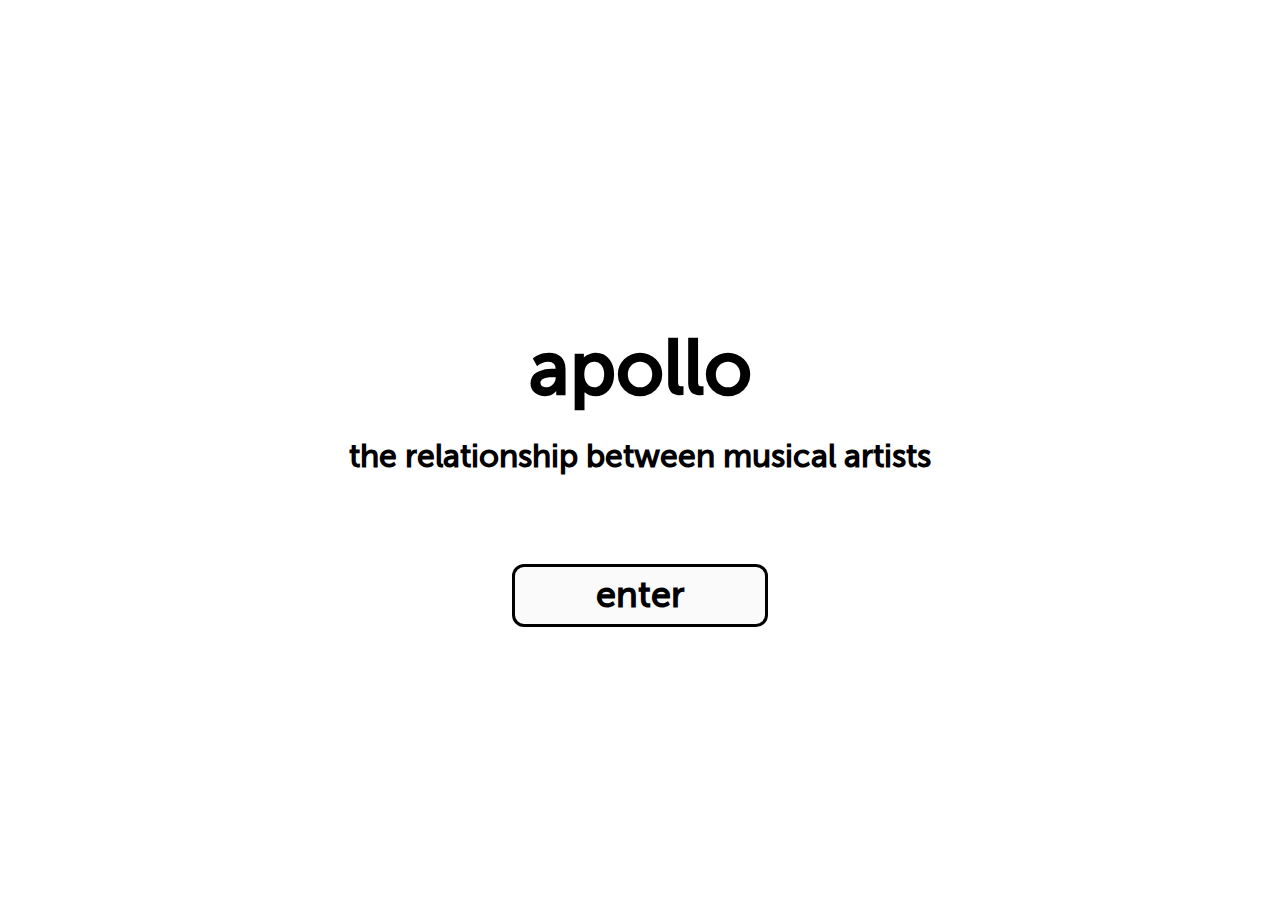
<file: index.html>
<!DOCTYPE html>
<html>
<head>
	<meta charset="utf-8">
	<link rel="stylesheet" type="text/css" href="css/style.css">
	<link rel="stylesheet" type="text/css" href="css/animate.css">
	<title>apollo</title>
	<link rel="shortcut icon" href="images/flavicon.png"/>
</head>
<body>
	<div id="titleDiv">
		<h1 id="apollo" class="text animated fadeInDown">apollo</h1>
		<h2 class="text animated fadeInUp">the relationship between musical artists</h2>
		<button type="button" id="login-button">enter</button>
	</div>
	<script>
	(function() {
		const CLIENT_ID = "e972ffbb56d34a349f458adb2e13abfc";
		const CLIENT_SECRET = "5463a3bfa76249cdac435089d7295dbe";
		const R_URI = "https://apollo-musicalartists.herokuapp.com/app.html";
		document.getElementById('login-button').addEventListener('click', function() {
			var scope = 'user-read-private user-read-email';
			var url = 'https://accounts.spotify.com/authorize';
			url += '?response_type=token';
			url += '&client_id=' + encodeURIComponent(CLIENT_ID);
			url += '&redirect_uri=' + encodeURIComponent(R_URI);
			window.location = url;
		}, false);
	})();
	</script>
</body>
</html>
</file>
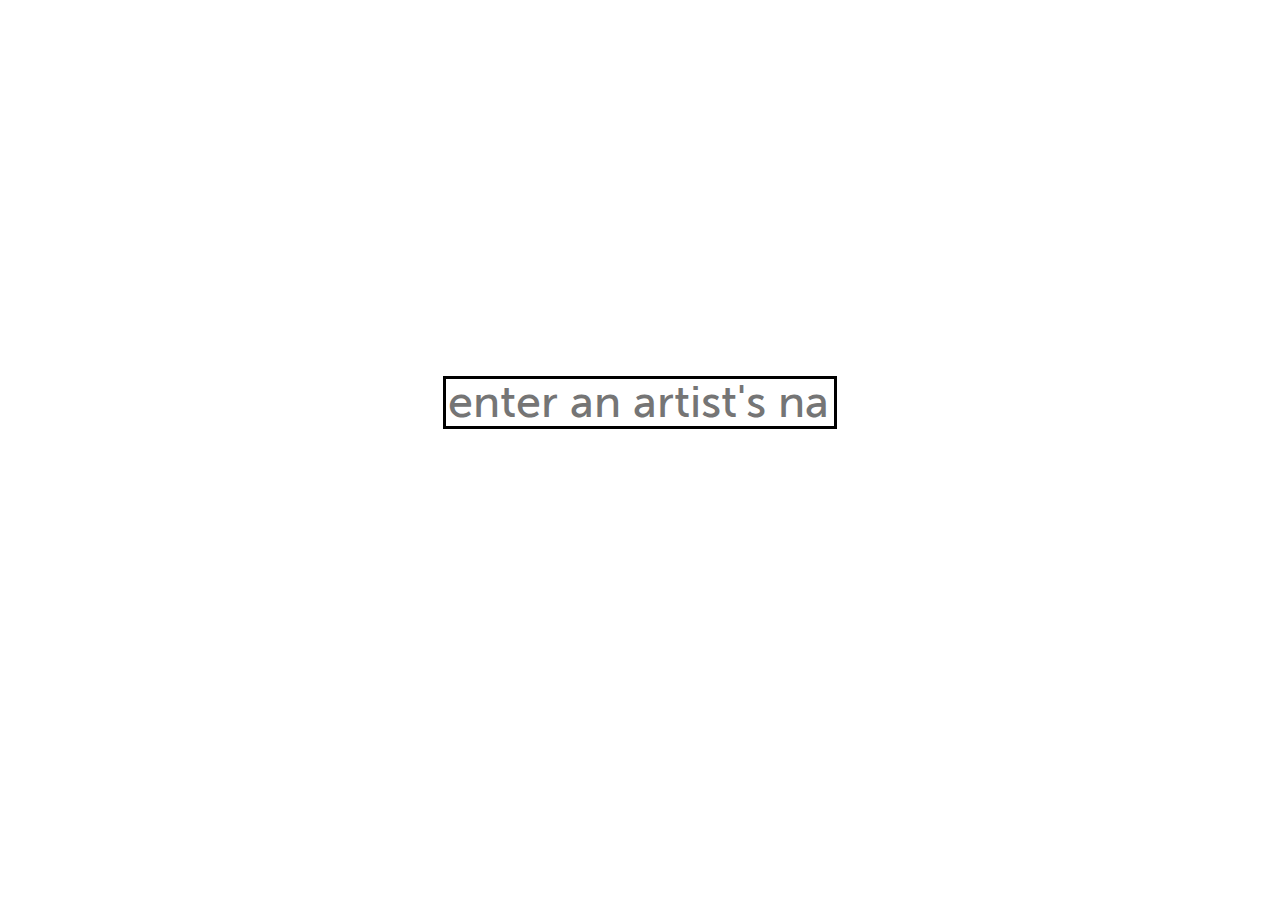
<file: app.html>
<!DOCTYPE html>
<meta charset="utf-8">
<link rel="stylesheet" type="text/css" href="css/style.css">
<link rel="stylesheet" type="text/css" href="css/animate.css">
<title>apollo</title>
<link rel="shortcut icon" href="images/flavicon.png"/>
<svg>
	<foreignobject>
		<div id="resetButtonDiv"></div>
	</foreignobject>
</svg>
<div id="searchBarDiv">
	<input class="animated fadeIn" id="searchBar" type="input" placeholder="enter an artist's name..."></input>
	<div id="mountPoint"></div>
</div>
<script src="https://ajax.googleapis.com/ajax/libs/jquery/3.3.1/jquery.min.js"></script>
<script src="https://d3js.org/d3.v4.min.js"></script>
<script>
$(document).ready(function() {

	var mountPoint = document.getElementById("mountPoint");
	let searchName;

	function buildURL(name) {
		let baseURL = "https://api.spotify.com/v1/search?";
		baseURL = baseURL + "q=" + encodeURIComponent(name) + "&";
		baseURL = baseURL + "type=artist";
		return baseURL;
	}

	async function enterRequest(name) {
		fetch(buildURL(name), {
			method: "GET",
			headers: {
				'Authorization': 'Bearer ' + access_token
			}
		})
		.then(response => response.json())
		.then(json => {
			if (json.artists.items === undefined || json.artists.items.length === 0) {
				alert("Error: artist not found!");
			}
			else {
				const obj = Object.assign({}, {id: json.artists.items[0].name, spot_id: json.artists.items[0].id});
				nodes.push(obj);
				$("#searchBarDiv").remove();
				var resetButtonDiv = document.getElementById("resetButtonDiv");
				var resetButton = document.createElement("button");
				resetButton.setAttribute("type", "button");
				resetButton.setAttribute("id", "resetButton");
				resetButton.innerHTML = "reset";
				resetButton.addEventListener("click", function() {
					location.reload();
				});
				resetButtonDiv.appendChild(resetButton);
				updateSimulation();
			}
		});
	}

	async function chooseArtist(artist) {
		searchName = artist.getAttribute("data-name");
		mountPoint.innerHTML = "";
		enterRequest(searchName);
	}

	$("#searchBar").keyup(function(e) {
		let searchInput = document.querySelector('#searchBar');
		searchName = searchInput.value;
		if (e.which === 13) {
			mountPoint.innerHTML = "";
			enterRequest(searchName);
		}
		else {
			if (searchName.length > 0) {
				fetch(buildURL(searchName), {
					method: "GET",
					headers: {
						'Authorization': 'Bearer ' + access_token
					}
				})
				.then(response => response.json())
				.then(json => {
					mountPoint.innerHTML = "";
					if (json.artists.items.length > 0) {
						let i = 0;
						while(i < 5) {
							var currentName = json.artists.items[i].name;
							mountPoint = document.getElementById("mountPoint");
							var songDiv = document.createElement("li");
							songDiv.setAttribute("data-name", currentName);
							songDiv.setAttribute("class", "dropElement");
							songDiv.innerHTML = currentName;
							songDiv.addEventListener("click", function() {
								chooseArtist(this);
							});
							mountPoint.appendChild(songDiv);
							i++;
						};
					}
				});
			}
			else {
				mountPoint.innerHTML = "";
			}
		}
	});

function getHashParams() {
	var hashParams = {};
	var e, r = /([^&;=]+)=?([^&;]*)/g,
	q = window.location.hash.substring(1);
	while ( e = r.exec(q)) {
		hashParams[e[1]] = decodeURIComponent(e[2]);
	}
	return hashParams;
}

var params = getHashParams();
var access_token = params.access_token;
const CLIENT_ID = "e972ffbb56d34a349f458adb2e13abfc";
const CLIENT_SECRET = "5463a3bfa76249cdac435089d7295dbe";

var nodes = [];
var links = [];

var width = window.innerWidth
var height = window.innerHeight

var svg = d3.select('svg')
.attr('width', width)
.attr('height', height)

var linkElements, nodeElements, textElements
var linkGroup = svg.append('g').attr('class', 'links')
var nodeGroup = svg.append('g').attr('class', 'nodes')
var textGroup = svg.append('g').attr('class', 'texts')

var linkForce = d3
.forceLink()
.id(function(link) {return link.id})
.strength(function(link) {return link.strength})

var simulation = d3
.forceSimulation()
.force('link', linkForce)
.force('charge', d3.forceManyBody().strength(-120))
.force('center', d3.forceCenter(width/2, height/2))

var dragDrop = d3.drag().on('start', function(node) {
	if (!d3.event.active) simulation.alphaTarget(0.3).restart();
	node.fx = node.x
	node.fy = node.y
}).on('drag', function(node) {
	node.fx = d3.event.x
	node.fy = d3.event.y
}).on('end', function(node) {
	if (!d3.event.active) {
		simulation.alphaTarget(0);
	}
	node.fx = null
	node.fy = null
})

var zoom_handler = d3.zoom().on("zoom", function() {
	linkGroup.attr("transform", d3.event.transform);
	nodeGroup.attr("transform", d3.event.transform);
	textGroup.attr("transform", d3.event.transform);
});
zoom_handler(svg);

function updateGraph() {
	linkElements = linkGroup.selectAll('line')
	.data(links, function (link) {
		return link.target.id+link.source.id
	})
	linkElements.exit().remove()
	var linkEnter = linkElements
	.enter().append('line')
	.attr('stroke-width', 1)
	.attr('stroke', 'rgba(50, 50, 50, 0.2)')
	linkElements = linkEnter.merge(linkElements)

	nodeElements = nodeGroup.selectAll('circle')
	.data(nodes, function (node) {return node.id})
	nodeElements.exit().remove()
	var nodeEnter = nodeElements
	.enter().append('circle')
	.attr("r", 10)
	.attr("fill", "#ff8491")
	.attr("class", d => "node " + d.id)
	.attr("id", d => d.spot_id)
	.call(dragDrop)
	nodeElements = nodeEnter.merge(nodeElements)

	textElements = textGroup.selectAll('text')
	.data(nodes, function (node) {return node.id})
	textElements.exit().remove()
	var textEnter = textElements
	.enter().append('text')
	.text(function (node) {return node.id})
	.attr('font-size', 14)
	.attr("font-family", 'MuseoSans_500')
	.attr('dx', 15)
	.attr('dy', 4)
	textElements = textEnter.merge(textElements)
}

function updateSimulation() {
	updateGraph()
	simulation.nodes(nodes).on('tick', () => {
		nodeElements
		.attr('cx', function (node) {return node.x})
		.attr('cy', function (node) {return node.y})
		textElements
		.attr('x', function (node) {return node.x})
		.attr('y', function (node) {return node.y})
		linkElements
		.attr('x1', function (link) {return link.source.x})
		.attr('y1', function (link) {return link.source.y})
		.attr('x2', function (link) {return link.target.x})
		.attr('y2', function (link) {return link.target.y})
	})
	simulation.force("link").links(links)
	simulation.alphaTarget(0.7).restart()
}
updateSimulation();

$(document).on('click', '.node', function() {
	$(this).attr('fill', '#1FBED6');
	var id = $(this).attr('id');
	var name = $(this).attr('class').substr($(this).attr('class').indexOf(" ")+1);
		fetch(`https://api.spotify.com/v1/artists/${id}/related-artists`, {
			method: "GET",
			headers: {
				'Authorization': 'Bearer ' + access_token
			}
		})
		.then(response => response.json())
		.then(json => {
			const names = json.artists.map(d => d.name);
			const ids = json.artists.map(d => d.id);
			for (let i = 0; i < 4; i++) {
				const obj = Object.assign({}, {id: names[i], spot_id: ids[i]});
				var flag = false;
				for (let i = 0; i < nodes.length; i++) {
					if (obj.id === nodes[i].id) {
						const newLink = Object.assign({}, {source: name, target: obj.id, strength: 0.05});
						const reverseLink = Object.assign({}, {source: obj.id, target: name, strength: 0.05});
						var exists = false;
						for (let i = 0; i < links.length; i++) {
							if ((links[i].source.id === newLink.source) && (links[i].target.id === newLink.target)) {
								exists = true;
							}
							if ((links[i].source.id === reverseLink.source) && (links[i].target.id === reverseLink.target)) {
								exists = true;
							}
						}
						if (!exists) {
							links.push(newLink);
						}
						flag = true;
					}
				}
				if (flag) {
					continue;
				}
				const link = Object.assign({}, {source: name, target: obj.id, strength: 0.05});
				links.push(link);
				nodes.push(obj);
			}
			updateSimulation();
		});
	});
});
</script>
</file>
<file: css/style.css>
/* app.html styling */
.node:hover {
	cursor: pointer;
}

#searchBarDiv {
	width: 100vw; 
	height: 100vh; 
	position: fixed; 
	background-color: white; 
	top: 0; 
	left: 0; 
	right: 0; 
	left: 0;
	display: flex;
	justify-content: center; 
	align-items: center; 
	flex-direction: column;
}

#searchBar {
	width: 30vw;
	height: 5vh;
	border: solid;
	border-width: 0.35vh;
	font-size: 5vh;
	font-family: 'MuseoSans_500', arial;
}

#searchBar:focus {
	outline: 0;
}

#searchBar:focus::-webkit-input-placeholder {
  opacity: 0;
}

#mountPoint {
	width: 30vw;
	height: 10vh;
	border: solid;
	border-color: white;
}

.dropElement {
	list-style-type: none; 
	font-family: 'MuseoSans_500', arial;
	font-size: 5vh;
}

li {
	border: solid;
	border-width: thin;
	border-bottom: none;
}

li:last-child {
	border: solid;
	border-width: thin;
}

li:hover {
	background-color: #ff8491;
	cursor: pointer;
}

#resetButton {
	width: 8vw;
	height: 5vh;
	border-radius: 12px;
	font-family: 'MuseoSans_500', arial;
	font-size: 4vh;
	border: solid;
	border-width: 0.35vh;
}

#resetButton:hover {
	cursor: pointer;
	background-color: #ff8491;
}

#resetButton:focus {
	outline: 0;
}

/* index.html styling */
@font-face {
    font-family: 'MuseoSans_500';
    src: url('../fonts/MuseoSans_500-webfont.woff2') format('woff2'),
         url('../fonts/MuseoSans_500-webfont.woff') format('woff');
    font-weight: normal;
    font-style: normal;
}

#login-button {
	height: 7vh;
	width: 20vw;
	font-family: 'MuseoSans_500', arial;
	font-size: 4vh;
	font-weight: bold;
	background-color: rgba(50, 50, 50, 0.025);
	border-radius: 12px;
	margin-top: 7vh;
	border: solid;
}

#login-button:focus {
	outline: 0;
}

#login-button:hover {
	cursor: pointer;
	background-color: #ff8491;
}

#titleDiv {
	width: 100vw;
	height: 100vh;
	position: fixed;
	background-color: white;
	top: 0;
	left: 0;
	right: 0;
	left: 0;
	display: flex;
	justify-content: center; 
	align-items: center;
	flex-direction: column;
}

.text {
	font-size: 2.5vw;
	font-family: 'MuseoSans_500', arial;
}

#apollo {
	font-size: 6vw;
	margin-bottom: 0;
}
</file>
